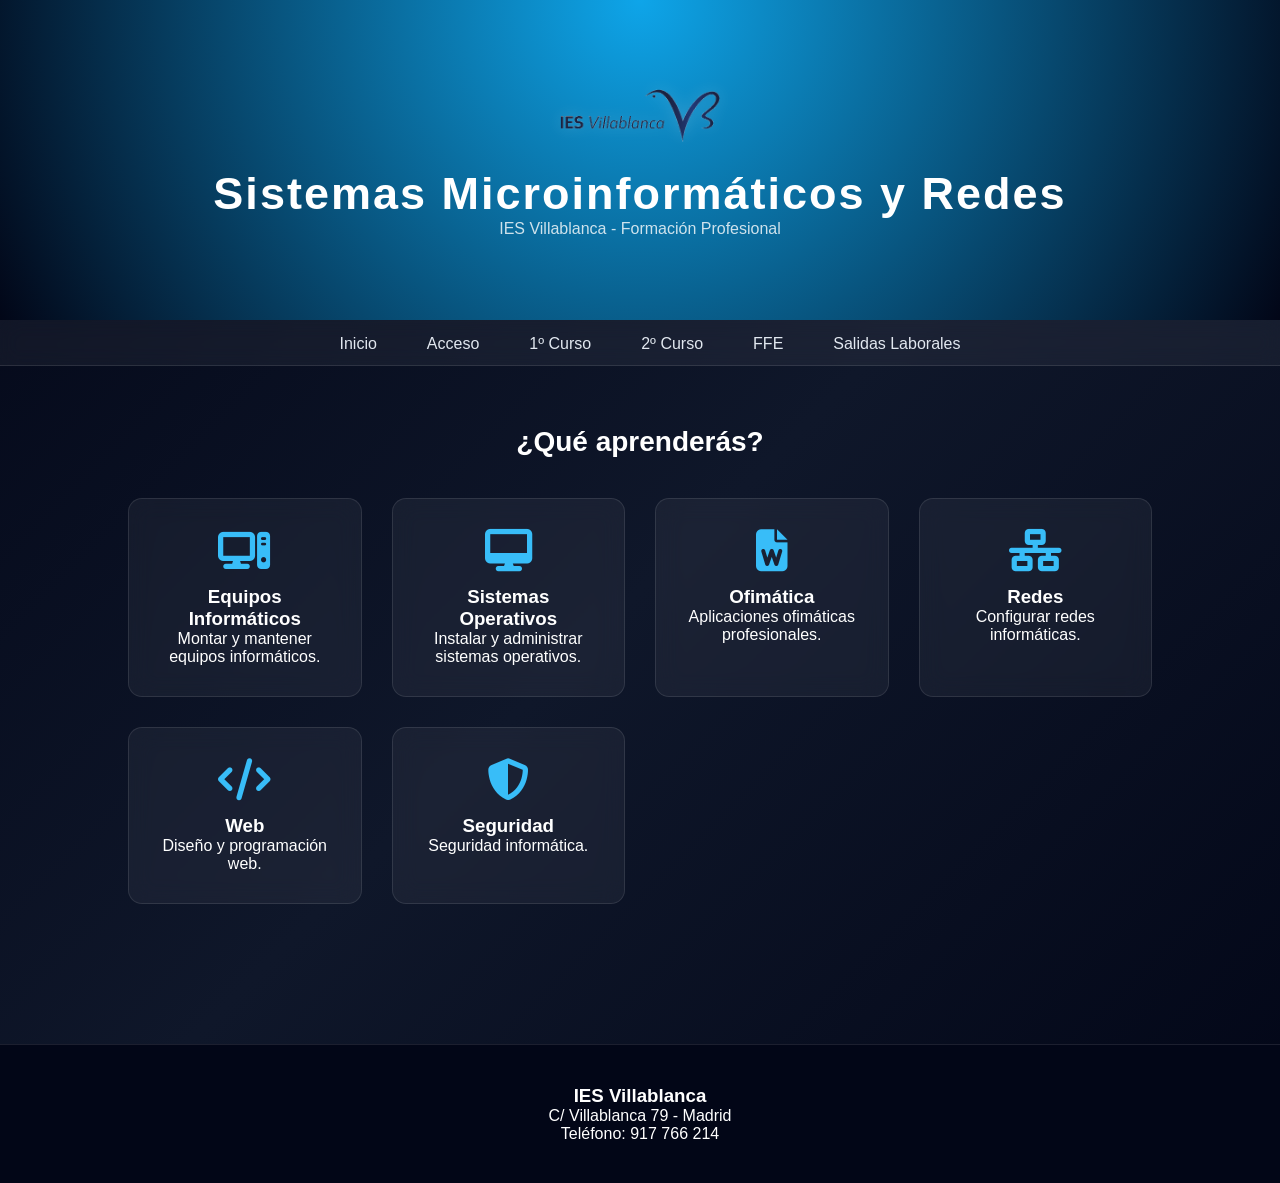
<file: index.html>
<!DOCTYPE html>
<html lang="es">

<head>
    <meta charset="UTF-8">
    <meta name="viewport" content="width=device-width, initial-scale=1.0">

    <title>SMR - IES Villablanca</title>

    <link rel="stylesheet" href="villablanca.css">

   <link rel="stylesheet"
    href="https://cdnjs.cloudflare.com/ajax/libs/font-awesome/6.5.0/css/all.min.css">
</head>

<body>
    
<header class="hero">
    <a href="villablanca.html">
        <img src="LOGO.png" alt="Logo IES Villablanca" class="logo-superior">
    </a>

    <h1>Sistemas Microinformáticos y Redes</h1>
    <p>IES Villablanca - Formación Profesional</p>

</header>


<nav>

    <ul>
            <li><a href="index.html">Inicio</a></li>
            <li><a href="acceso.html">Acceso</a></li>
            <li><a href="primero.html">1º Curso</a></li>
            <li><a href="segundo.html">2º Curso</a></li>
            <li><a href="Practicas.html">FFE</a></li>
            <li><a href="salidas.html">Salidas Laborales</a></li>
    </ul>

</nav>


<main>
    <section class="info hidden">
        <h2>¿Qué aprenderás?</h2>
        <div class="cards">
            <div class="card">
                <i class="fa-solid fa-computer"></i>
                <h3>Equipos Informáticos</h3>
                <p>Montar y mantener equipos informáticos.</p>
            </div>
            <div class="card">
                <i class="fa-solid fa-desktop"></i>
                <h3>Sistemas Operativos</h3>
                <p>Instalar y administrar sistemas operativos.</p>
            </div>
            <div class="card">
                <i class="fa-solid fa-file-word"></i>
                <h3>Ofimática</h3>
                <p>Aplicaciones ofimáticas profesionales.</p>
            </div>
            <div class="card">
                <i class="fa-solid fa-network-wired"></i>
                <h3>Redes</h3>
                <p>Configurar redes informáticas.</p>
            </div>
            <div class="card">
                <i class="fa-solid fa-code"></i>
                <h3>Web</h3>
                <p>Diseño y programación web.</p>
            </div>
            <div class="card">
                <i class="fa-solid fa-shield-halved"></i>
                <h3>Seguridad</h3>
                <p>Seguridad informática.</p>
            </div>
        </div>
    </section>
</main>
<footer>
    <h3>IES Villablanca</h3>
    <p>C/ Villablanca 79 - Madrid</p>
    <p>Teléfono: 917 766 214</p>
</footer>
<script>
const hiddenElements = document.querySelectorAll(".hidden");
const observer = new IntersectionObserver(entries => {
entries.forEach(entry => {
if(entry.isIntersecting){
entry.target.classList.add("show");
}
});
});
hiddenElements.forEach(el => observer.observe(el));
</script>


</body>

</html>
</file>
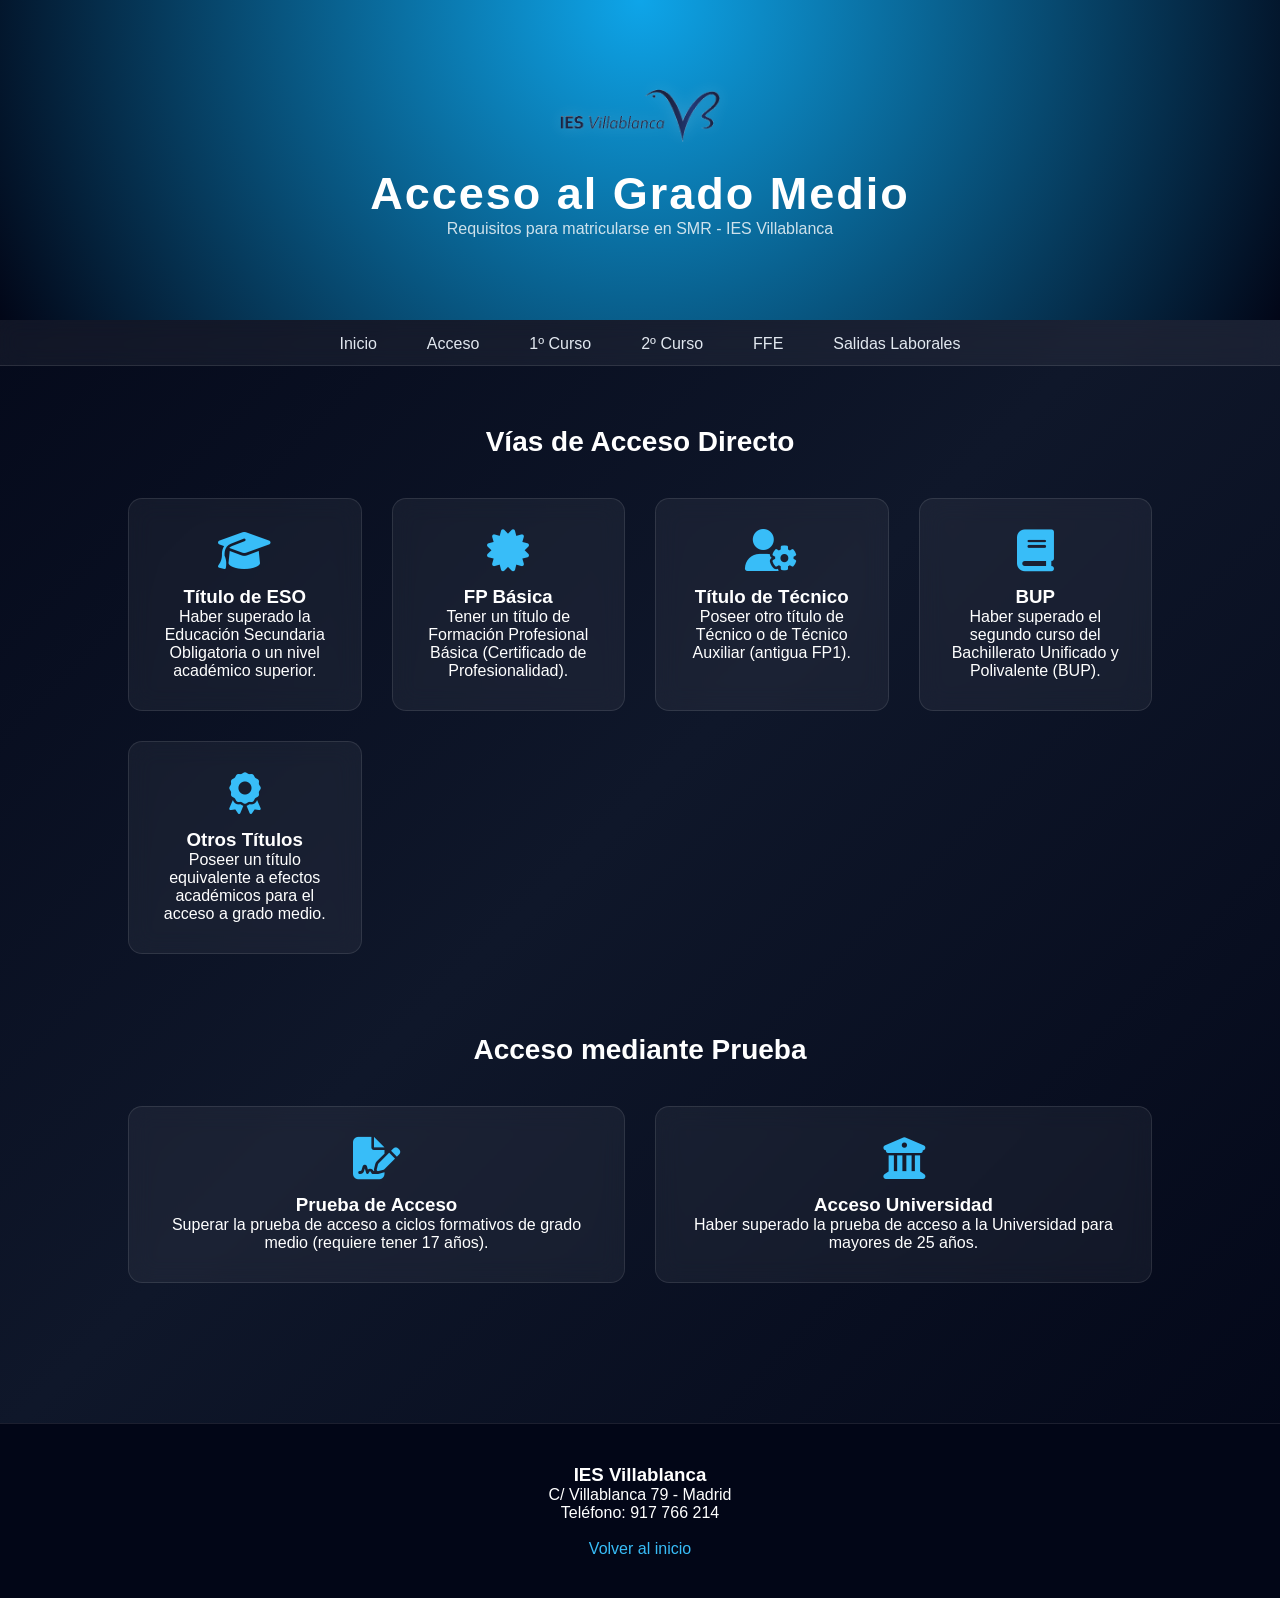
<file: acceso.html>
<!DOCTYPE html>
<html lang="es">

<head>
    <meta charset="UTF-8">
    <meta name="viewport" content="width=device-width, initial-scale=1.0">
    <title>Requisitos de Acceso - SMR</title>
    <link rel="stylesheet" href="villablanca.css">
    <link rel="stylesheet" href="https://cdnjs.cloudflare.com/ajax/libs/font-awesome/6.5.0/css/all.min.css">
</head>

<body>

    <header class="hero">
        <a href="acceso.html">
        <img src="LOGO.png" alt="Logo IES Villablanca" class="logo-superior">
    </a>

        <h1>Acceso al Grado Medio</h1>
        <p>Requisitos para matricularse en SMR - IES Villablanca</p>
    </header>

    <nav>
        <ul>
            <li><a href="index.html">Inicio</a></li>
            <li><a href="acceso.html">Acceso</a></li>
            <li><a href="primero.html">1º Curso</a></li>
            <li><a href="segundo.html">2º Curso</a></li>
            <li><a href="Practicas.html">FFE</a></li>
            <li><a href="salidas.html">Salidas Laborales</a></li>
        </ul>
    </nav>

    <main>
        <section class="info hidden">
            <h2>Vías de Acceso Directo</h2>
            <div class="cards">
                <div class="card">
                    <i class="fa-solid fa-graduation-cap"></i>
                    <h3>Título de ESO</h3>
                    <p>Haber superado la Educación Secundaria Obligatoria o un nivel académico superior.</p>
                </div>
                <div class="card">
                    <i class="fa-solid fa-certificate"></i>
                    <h3>FP Básica</h3>
                    <p>Tener un título de Formación Profesional Básica (Certificado de Profesionalidad).</p>
                </div>
                <div class="card">
                    <i class="fa-solid fa-user-gear"></i>
                    <h3>Título de Técnico</h3>
                    <p>Poseer otro título de Técnico o de Técnico Auxiliar (antigua FP1).</p>
                </div>
                <div class="card">
                    <i class="fa-solid fa-book"></i>
                    <h3>BUP</h3>
                    <p>Haber superado el segundo curso del Bachillerato Unificado y Polivalente (BUP).</p>
                </div>
                <div class="card">
                    <i class="fa-solid fa-award"></i>
                    <h3>Otros Títulos</h3>
                    <p>Poseer un título equivalente a efectos académicos para el acceso a grado medio.</p>
                </div>
            </div>
        </section>

        <section class="info hidden">
            <h2>Acceso mediante Prueba</h2>
            <div class="cards">
                <div class="card">
                    <i class="fa-solid fa-file-signature"></i>
                    <h3>Prueba de Acceso</h3>
                    <p>Superar la prueba de acceso a ciclos formativos de grado medio (requiere tener 17 años).</p>
                </div>
                <div class="card">
                    <i class="fa-solid fa-university"></i>
                    <h3>Acceso Universidad</h3>
                    <p>Haber superado la prueba de acceso a la Universidad para mayores de 25 años.</p>
                </div>
            </div>
        </section>
    </main>

    <footer>
        <h3>IES Villablanca</h3>
        <p>C/ Villablanca 79 - Madrid</p>
        <p>Teléfono: 917 766 214</p>
        <br>
        <a href="villablanca.html" style="color: #38bdf8; text-decoration: none;">Volver al inicio</a>
    </footer>

    <script>
        const hiddenElements = document.querySelectorAll(".hidden");
        const observer = new IntersectionObserver(entries => {
            entries.forEach(entry => {
                if (entry.isIntersecting) {
                    entry.target.classList.add("show");
                }
            });
        });
        hiddenElements.forEach(el => observer.observe(el));
    </script>

</body>

</html>
</file>
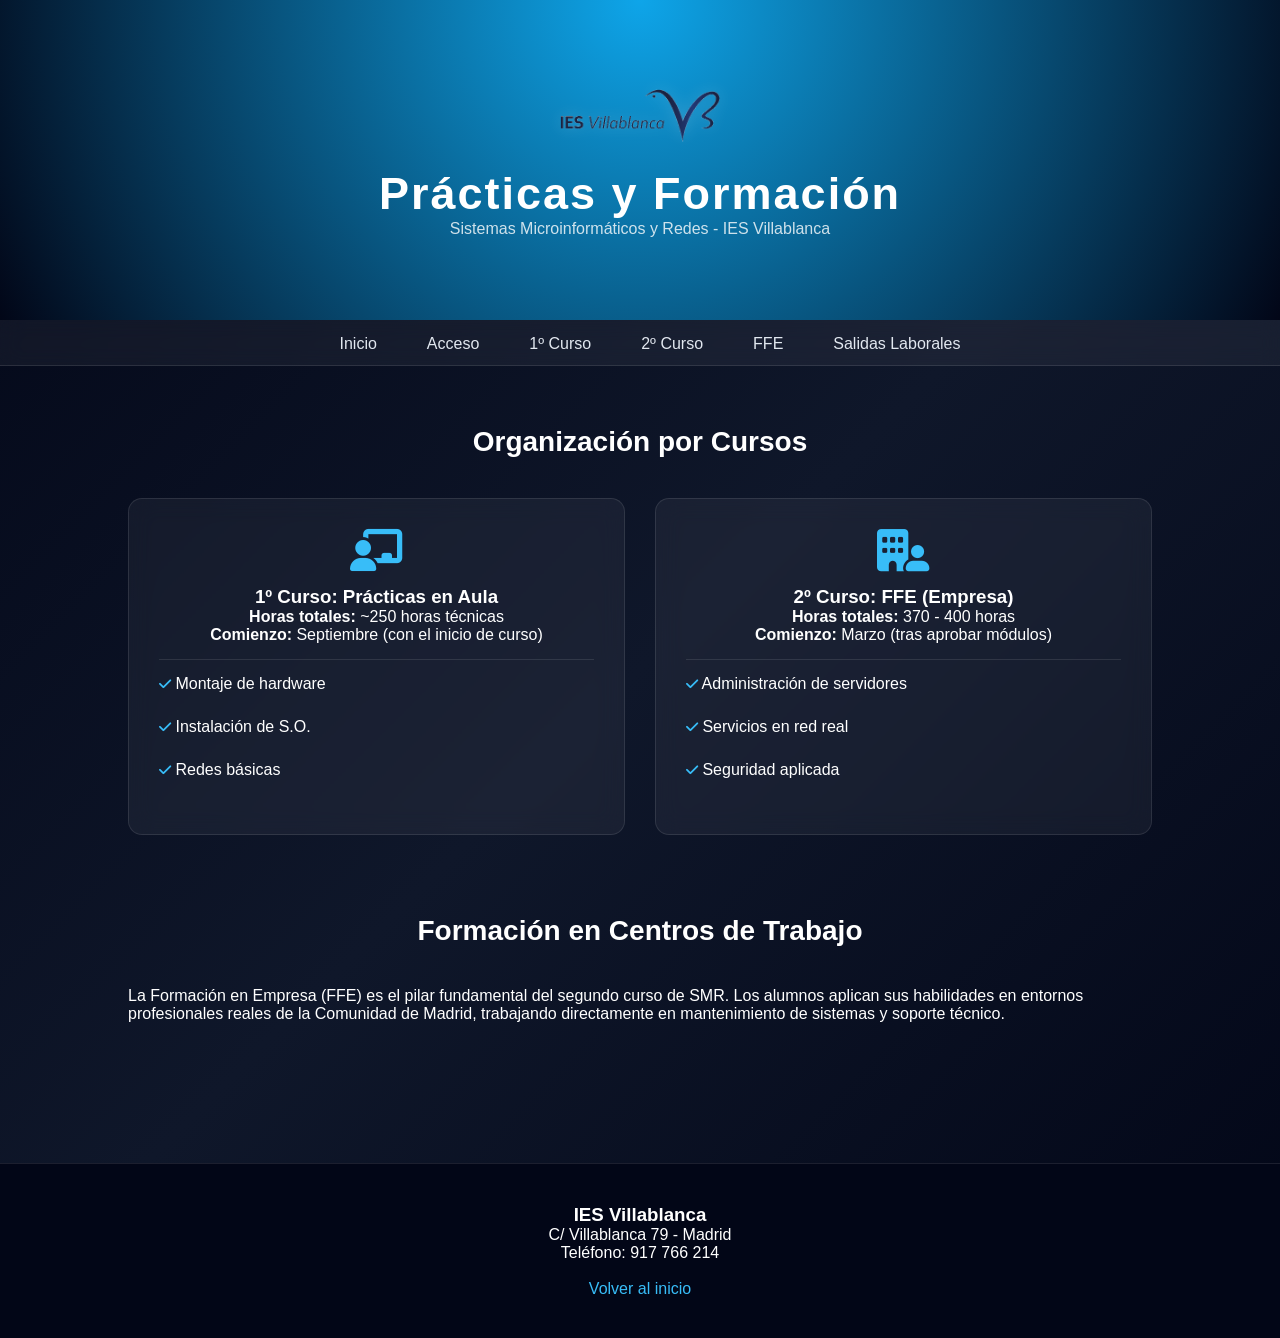
<file: Practicas.html>
<!DOCTYPE html>
<html lang="es">

<head>
    <meta charset="UTF-8">
    <meta name="viewport" content="width=device-width, initial-scale=1.0">
    <title>Prácticas FP - SMR</title>
    <link rel="stylesheet" href="villablanca.css">
    <link rel="stylesheet" href="https://cdnjs.cloudflare.com/ajax/libs/font-awesome/6.5.0/css/all.min.css">
</head>

<body>

    <header class="hero">
        <a href="Practicas.html">
        <img src="LOGO.png" alt="Logo IES Villablanca" class="logo-superior">
    </a>
        <h1>Prácticas y Formación</h1>
        <p>Sistemas Microinformáticos y Redes - IES Villablanca</p>
    </header>

    <nav>
        <ul>
            <li><a href="index.html">Inicio</a></li>
            <li><a href="acceso.html">Acceso</a></li>
            <li><a href="primero.html">1º Curso</a></li>
            <li><a href="segundo.html">2º Curso</a></li>
            <li><a href="Practicas.html">FFE</a></li>
            <li><a href="salidas.html">Salidas Laborales</a></li>
        </ul>
    </nav>

    <main>
        <section class="info hidden">
            <h2>Organización por Cursos</h2>
            <div class="cards">
                
                <div class="card">
                    <i class="fa-solid fa-chalkboard-user"></i>
                    <h3>1º Curso: Prácticas en Aula</h3>
                    <p><strong>Horas totales:</strong> ~250 horas técnicas</p>
                    <p><strong>Comienzo:</strong> Septiembre (con el inicio de curso)</p>
                    <hr style="margin: 15px 0; border: 0; border-top: 1px solid rgba(255,255,255,0.1);">
                    <ul style="text-align: left; list-style: none; padding: 0;">
                        <li><i class="fa-solid fa-check" style="color: #38bdf8; font-size: 14px;"></i> Montaje de hardware</li>
                        <li><i class="fa-solid fa-check" style="color: #38bdf8; font-size: 14px;"></i> Instalación de S.O.</li>
                        <li><i class="fa-solid fa-check" style="color: #38bdf8; font-size: 14px;"></i> Redes básicas</li>
                    </ul>
                </div>

                <div class="card">
                    <i class="fa-solid fa-building-user"></i>
                    <h3>2º Curso: FFE (Empresa)</h3>
                    <p><strong>Horas totales:</strong> 370 - 400 horas</p>
                    <p><strong>Comienzo:</strong> Marzo (tras aprobar módulos)</p>
                    <hr style="margin: 15px 0; border: 0; border-top: 1px solid rgba(255,255,255,0.1);">
                    <ul style="text-align: left; list-style: none; padding: 0;">
                        <li><i class="fa-solid fa-check" style="color: #38bdf8; font-size: 14px;"></i> Administración de servidores</li>
                        <li><i class="fa-solid fa-check" style="color: #38bdf8; font-size: 14px;"></i> Servicios en red real</li>
                        <li><i class="fa-solid fa-check" style="color: #38bdf8; font-size: 14px;"></i> Seguridad aplicada</li>
                    </ul>
                </div>

            </div>
        </section>

        <section class="trabajo hidden">
            <h2>Formación en Centros de Trabajo</h2>
            <p>
                La Formación en Empresa (FFE) es el pilar fundamental del segundo curso de SMR. 
                Los alumnos aplican sus habilidades en entornos profesionales reales de la Comunidad de Madrid, 
                trabajando directamente en mantenimiento de sistemas y soporte técnico.
            </p>
        </section>
    </main>

    <footer>
        <h3>IES Villablanca</h3>
        <p>C/ Villablanca 79 - Madrid</p>
        <p>Teléfono: 917 766 214</p>
        <br>
        <a href="villablanca.html" style="color: #38bdf8; text-decoration: none;">Volver al inicio</a>
    </footer>

    <script>
        const hiddenElements = document.querySelectorAll(".hidden");
        const observer = new IntersectionObserver(entries => {
            entries.forEach(entry => {
                if (entry.isIntersecting) {
                    entry.target.classList.add("show");
                }
            });
        });
        hiddenElements.forEach(el => observer.observe(el));
    </script>

</body>

</html>
</file>
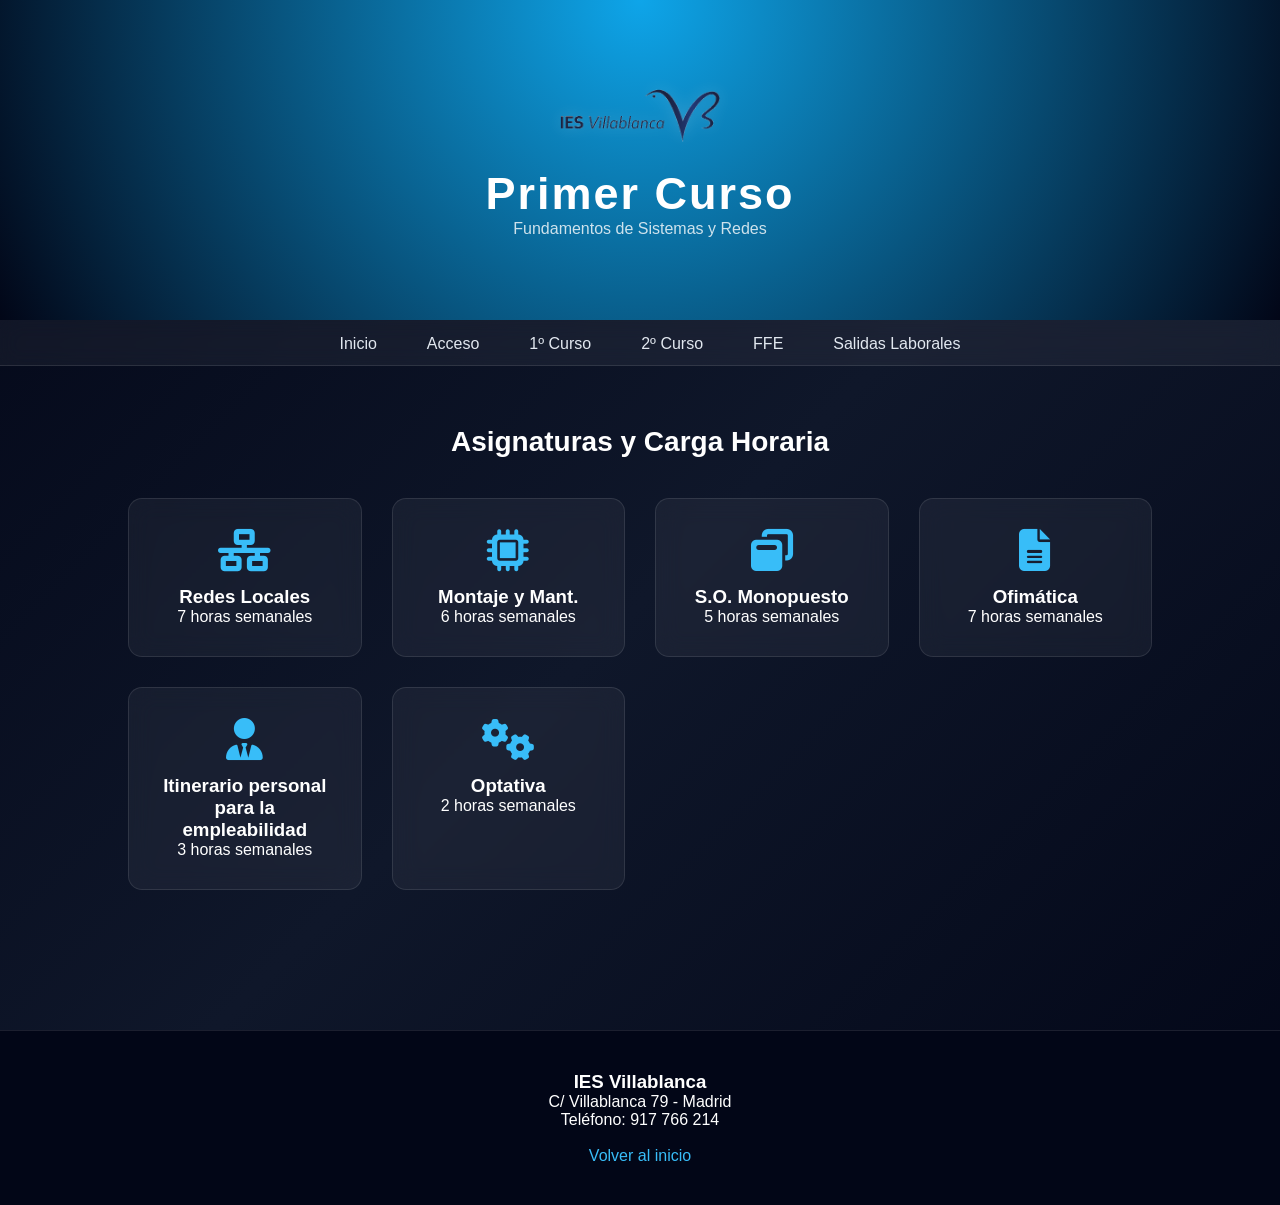
<file: primero.html>
<!DOCTYPE html>
<html lang="es">
<head>
    <meta charset="UTF-8">
    <meta name="viewport" content="width=device-width, initial-scale=1.0">
    <title>1º Curso - SMR</title>
    <link rel="stylesheet" href="villablanca.css">
    <link rel="stylesheet" href="https://cdnjs.cloudflare.com/ajax/libs/font-awesome/6.5.0/css/all.min.css">
</head>
<body>
    <header class="hero">
        <a href="primero.html">
        <img src="LOGO.png" alt="Logo IES Villablanca" class="logo-superior">
    </a>

        <h1>Primer Curso</h1>
        <p>Fundamentos de Sistemas y Redes</p>
    </header>

    <nav>
        <ul>
            <li><a href="index.html">Inicio</a></li>
            <li><a href="acceso.html">Acceso</a></li>
            <li><a href="primero.html">1º Curso</a></li>
            <li><a href="segundo.html">2º Curso</a></li>
            <li><a href="Practicas.html">FFE</a></li>
            <li><a href="salidas.html">Salidas Laborales</a></li>
        </ul>
    </nav>

    <main>
        <section class="info hidden">
            <h2>Asignaturas y Carga Horaria</h2>
            <div class="cards">
                <div class="card">
                    <i class="fa-solid fa-network-wired"></i>
                    <h3>Redes Locales</h3>
                    <p>7 horas semanales</p>
                </div>
                <div class="card">
                    <i class="fa-solid fa-microchip"></i>
                    <h3>Montaje y Mant.</h3>
                    <p>6 horas semanales</p>
                </div>
                <div class="card">
                    <i class="fa-solid fa-window-restore"></i>
                    <h3>S.O. Monopuesto</h3>
                    <p>5 horas semanales</p>
                </div>
                <div class="card">
                    <i class="fa-solid fa-file-lines"></i>
                    <h3>Ofimática</h3>
                    <p>7 horas semanales</p>
                </div>
                <div class="card">
                    <i class="fa-solid fa-user-tie"></i>
                    <h3>Itinerario personal para la empleabilidad</h3>
                    <p>3 horas semanales</p>
                </div>
                <div class="card">
                    <i class="fa-solid fa-gears"></i>
                    <h3>Optativa</h3>
                    <p>2 horas semanales</p>
                </div>
            </div>
        </section>
    </main>

    <footer>
        <h3>IES Villablanca</h3>
        <p>C/ Villablanca 79 - Madrid</p>
        <p>Teléfono: 917 766 214</p>
        <br>
        <a href="villablanca.html" style="color: #38bdf8; text-decoration: none;">Volver al inicio</a>
    </footer>

    <script>
        const hiddenElements = document.querySelectorAll(".hidden");
        const observer = new IntersectionObserver(entries => {
            entries.forEach(entry => {
                if(entry.isIntersecting){ entry.target.classList.add("show"); }
            });
        });
        hiddenElements.forEach(el => observer.observe(el));
    </script>
</body>
</html>
</file>
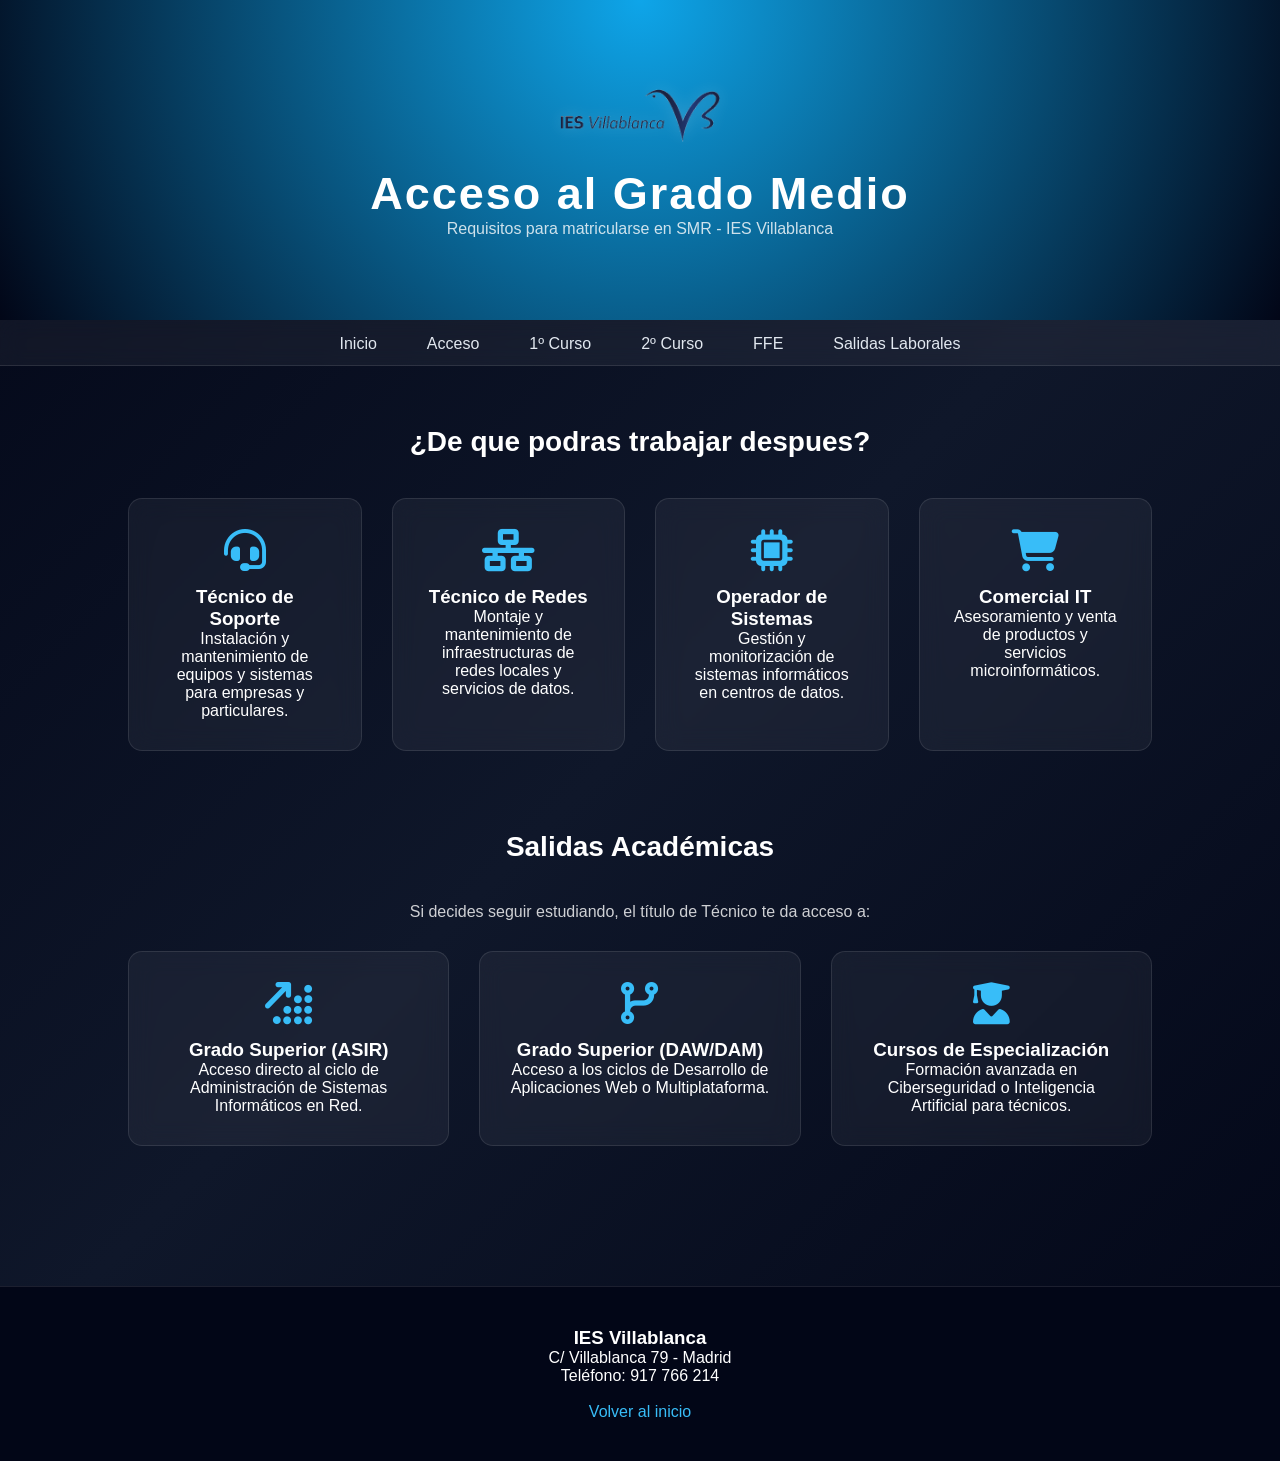
<file: salidas.html>
<!DOCTYPE html>
<html lang="es">

<head>
    <meta charset="UTF-8">
    <meta name="viewport" content="width=device-width, initial-scale=1.0">
    <title>Requisitos de Acceso - SMR</title>
    <link rel="stylesheet" href="villablanca.css">
    <link rel="stylesheet" href="https://cdnjs.cloudflare.com/ajax/libs/font-awesome/6.5.0/css/all.min.css">
</head>

<body>

    <header class="hero">
        <a href="salidas.html">
        <img src="LOGO.png" alt="Logo IES Villablanca" class="logo-superior">
    </a>
        <h1>Acceso al Grado Medio</h1>
        <p>Requisitos para matricularse en SMR - IES Villablanca</p>
    </header>

    <nav>
        <ul>
            <li><a href="index.html">Inicio</a></li>
            <li><a href="acceso.html">Acceso</a></li>
            <li><a href="primero.html">1º Curso</a></li>
            <li><a href="segundo.html">2º Curso</a></li>
            <li><a href="Practicas.html">FFE</a></li>
            <li><a href="salidas.html">Salidas Laborales</a></li>
        </ul>
    </nav>
    <main>
        <section class="info hidden">
            <h2>¿De que podras trabajar despues?</h2>
            <div class="cards">
                <div class="card">
                    <i class="fa-solid fa-headset"></i>
                    <h3>Técnico de Soporte</h3>
                    <p>Instalación y mantenimiento de equipos y sistemas para empresas y particulares.</p>
                </div>
                <div class="card">
                    <i class="fa-solid fa-network-wired"></i>
                    <h3>Técnico de Redes</h3>
                    <p>Montaje y mantenimiento de infraestructuras de redes locales y servicios de datos.</p>
                </div>
                <div class="card">
                    <i class="fa-solid fa-microchip"></i>
                    <h3>Operador de Sistemas</h3>
                    <p>Gestión y monitorización de sistemas informáticos en centros de datos.</p>
                </div>
                <div class="card">
                    <i class="fa-solid fa-cart-shopping"></i>
                    <h3>Comercial IT</h3>
                    <p>Asesoramiento y venta de productos y servicios microinformáticos.</p>
                </div>
            </div>
        </section>

        <section class="info hidden">
            <h2>Salidas Académicas</h2>
            <p style="text-align: center; margin-bottom: 30px; opacity: 0.8;">Si decides seguir estudiando, el título de Técnico te da acceso a:</p>
            <div class="cards">
                <div class="card">
                    <i class="fa-solid fa-arrow-up-right-dots"></i>
                    <h3>Grado Superior (ASIR)</h3>
                    <p>Acceso directo al ciclo de Administración de Sistemas Informáticos en Red.</p>
                </div>
                <div class="card">
                    <i class="fa-solid fa-code-branch"></i>
                    <h3>Grado Superior (DAW/DAM)</h3>
                    <p>Acceso a los ciclos de Desarrollo de Aplicaciones Web o Multiplataforma.</p>
                </div>
                <div class="card">
                    <i class="fa-solid fa-user-graduate"></i>
                    <h3>Cursos de Especialización</h3>
                    <p>Formación avanzada en Ciberseguridad o Inteligencia Artificial para técnicos.</p>
                </div>
            </div>
        </section>
    </main>
    <footer>
        <h3>IES Villablanca</h3>
        <p>C/ Villablanca 79 - Madrid</p>
        <p>Teléfono: 917 766 214</p>
        <br>
        <a href="villablanca.html" style="color: #38bdf8; text-decoration: none;">Volver al inicio</a>
    </footer>

    <script>
        const hiddenElements = document.querySelectorAll(".hidden");
        const observer = new IntersectionObserver(entries => {
            entries.forEach(entry => {
                if (entry.isIntersecting) {
                    entry.target.classList.add("show");
                }
            });
        });
        hiddenElements.forEach(el => observer.observe(el));
    </script>
</body>
</file>
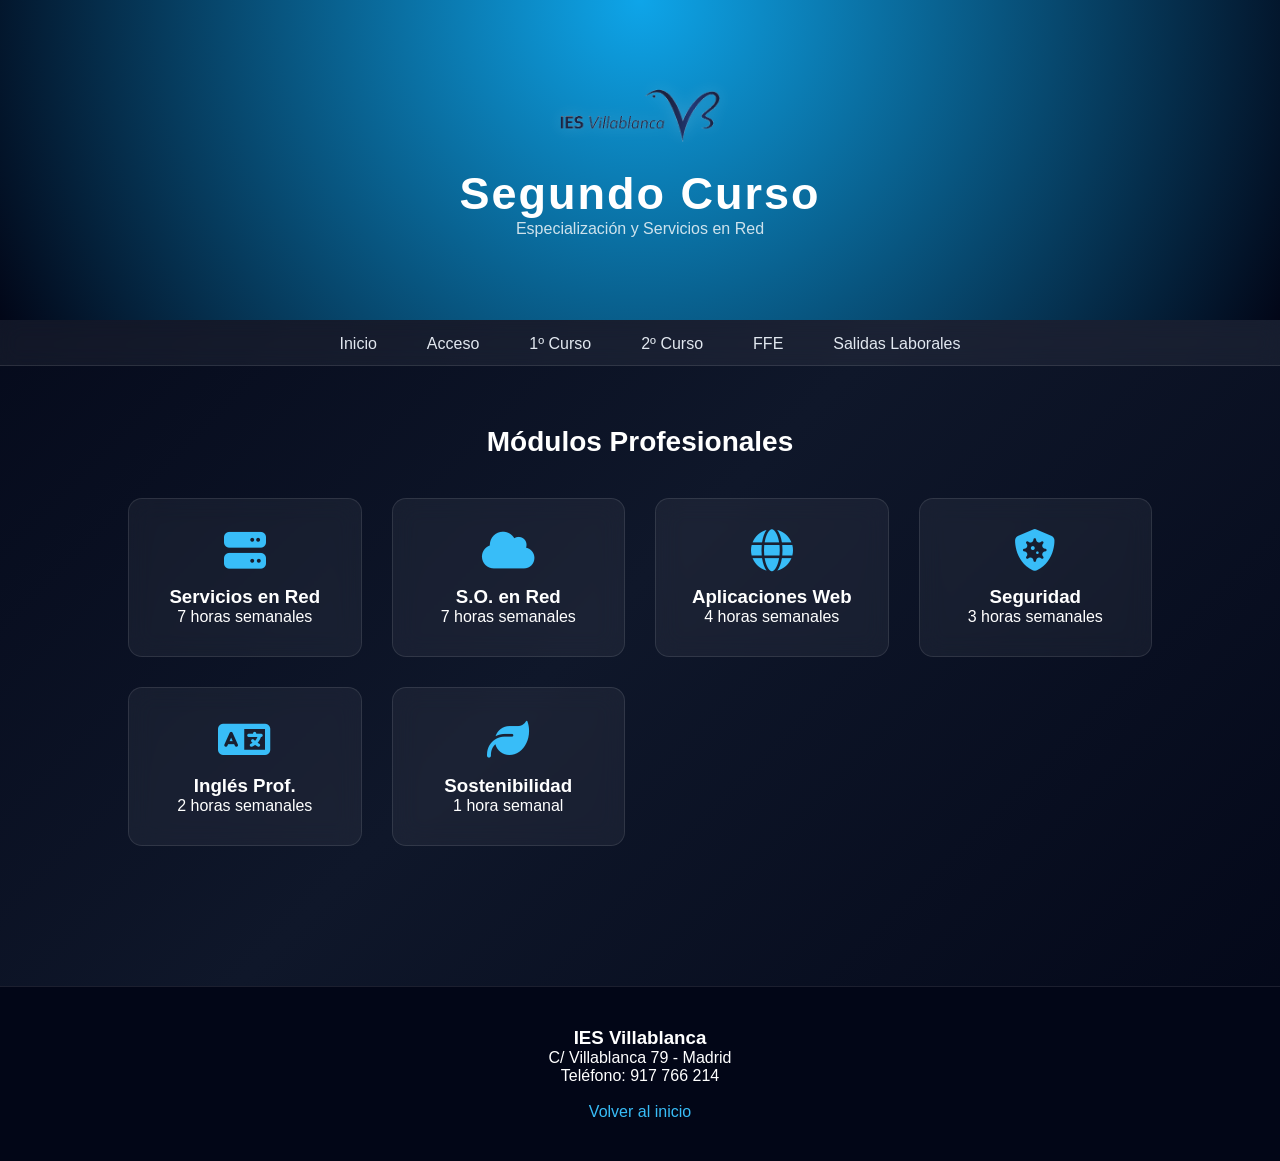
<file: segundo.html>
<!DOCTYPE html>
<html lang="es">
<head>
    <meta charset="UTF-8">
    <meta name="viewport" content="width=device-width, initial-scale=1.0">
    <title>2º Curso - SMR</title>
    <link rel="stylesheet" href="villablanca.css">
    <link rel="stylesheet" href="https://cdnjs.cloudflare.com/ajax/libs/font-awesome/6.5.0/css/all.min.css">
</head>
<body>
    <header class="hero">
        <a href="segundo.html">
        <img src="LOGO.png" alt="Logo IES Villablanca" class="logo-superior">
    </a>
        <h1>Segundo Curso</h1>
        <p>Especialización y Servicios en Red</p>
    </header>

    <nav>
        <ul>
            <li><a href="index.html">Inicio</a></li>
            <li><a href="acceso.html">Acceso</a></li>
            <li><a href="primero.html">1º Curso</a></li>
            <li><a href="segundo.html">2º Curso</a></li>
            <li><a href="Practicas.html">FFE</a></li>
            <li><a href="salidas.html">Salidas Laborales</a></li>
        </ul>
    </nav>

    <main>
        <section class="info hidden">
            <h2>Módulos Profesionales</h2>
            <div class="cards">
                <div class="card">
                    <i class="fa-solid fa-server"></i>
                    <h3>Servicios en Red</h3>
                    <p>7 horas semanales</p>
                </div>
                <div class="card">
                    <i class="fa-solid fa-cloud"></i> <h3>S.O. en Red</h3>
                    <p>7 horas semanales</p>
                </div>
                <div class="card">
                    <i class="fa-solid fa-globe"></i>
                    <h3>Aplicaciones Web</h3>
                    <p>4 horas semanales</p>
                </div>
                <div class="card">
                    <i class="fa-solid fa-shield-virus"></i>
                    <h3>Seguridad</h3>
                    <p>3 horas semanales</p>
                </div>
                <div class="card">
                    <i class="fa-solid fa-language"></i>
                    <h3>Inglés Prof.</h3>
                    <p>2 horas semanales</p>
                </div>
                <div class="card">
                    <i class="fa-solid fa-leaf"></i>
                    <h3>Sostenibilidad</h3>
                    <p>1 hora semanal</p>
                </div>
            </div>
        </section>
    </main>

    <footer>
        <h3>IES Villablanca</h3>
        <p>C/ Villablanca 79 - Madrid</p>
        <p>Teléfono: 917 766 214</p>
        <br>
        <a href="villablanca.html" style="color: #38bdf8; text-decoration: none;">Volver al inicio</a>
    </footer>

    <script>
        const hiddenElements = document.querySelectorAll(".hidden");
        const observer = new IntersectionObserver(entries => {
            entries.forEach(entry => {
                if(entry.isIntersecting){ entry.target.classList.add("show"); }
            });
        });
        hiddenElements.forEach(el => observer.observe(el));
    </script>
</body>
</html>
</file>
<file: villablanca.css>
*{
    margin:0;
    padding:0;
    box-sizing:border-box;
    font-family:Segoe UI, Tahoma, Geneva, Verdana, sans-serif;
}


body{
    background:linear-gradient(135deg,#020617,#0f172a,#020617);
    color:white;
}


.hero{
    height:320px;
    display:flex;
    flex-direction:column;
    justify-content:center;
    align-items:center;
    text-align:center;
    background:radial-gradient(circle at top,#0ea5e9,#020617);
}

.hero h1{
    font-size:45px;
    letter-spacing:2px;
}

.hero p{
    opacity:0.8;
}


nav{
    background:rgba(255,255,255,0.05);
    backdrop-filter:blur(10px);
    position:sticky;
    top:0;
    border-bottom:1px solid rgba(255,255,255,0.1);
}

nav ul{
    display:flex;
    justify-content:center;
    list-style:none;
}

nav li{
    margin:15px 25px;
}

nav a{
    text-decoration:none;
    color:#e2e8f0;
    font-weight:500;
    transition:0.3s;
}

nav a:hover{
    color:#38bdf8;
}

main{
    padding:60px 10%;
}

section{
    margin-bottom:80px;
}

h2{
    text-align:center;
    margin-bottom:40px;
    font-size:28px;
}

.cards{
    display:grid;
    grid-template-columns:repeat(auto-fit,minmax(230px,1fr));
    gap:30px;
}

.card{
    background:rgba(255,255,255,0.05);
    border:1px solid rgba(255,255,255,0.1);
    backdrop-filter:blur(12px);
    padding:30px;
    border-radius:14px;
    text-align:center;
    transition:0.35s;
    text-decoration:none;
    color:white;
}

.card:hover{
    transform:translateY(-10px) scale(1.03);
    border-color:#38bdf8;
    box-shadow:0 0 20px rgba(56,189,248,0.4);
}

.card i{
    font-size:42px;
    margin-bottom:15px;
    color:#38bdf8;
}

ul{
    padding-left:20px;
}

ul li{
    margin-bottom:12px;
}

footer{
    text-align:center;
    padding:40px;
    background:#020617;
    border-top:1px solid rgba(255,255,255,0.1);
}

.hidden{
    opacity:0;
    transform:translateY(40px);
    transition:0.7s;
}

.show{
    opacity:1;
    transform:translateY(0);
}


@media(max-width:768px){

.hero h1{
    font-size:32px;
}

nav ul{
    flex-direction:column;
    align-items:center;
}

.cards{
    grid-template-columns:1fr;
}

}

.logo-superior {
    display: block;
    width: 180px;         
    height: auto;
    margin-bottom: 20px;  
    transition: 0.3s;
    filter: drop-shadow(0 0 8px rgba(255, 255, 255, 0.2));
}

.logo-superior:hover {
    transform: scale(1.05);
    filter: drop-shadow(0 0 15px rgba(56, 189, 248, 0.5));
}


@media (max-width: 768px) {
    .logo-superior {
        width: 140px;
    }
}
</file>
